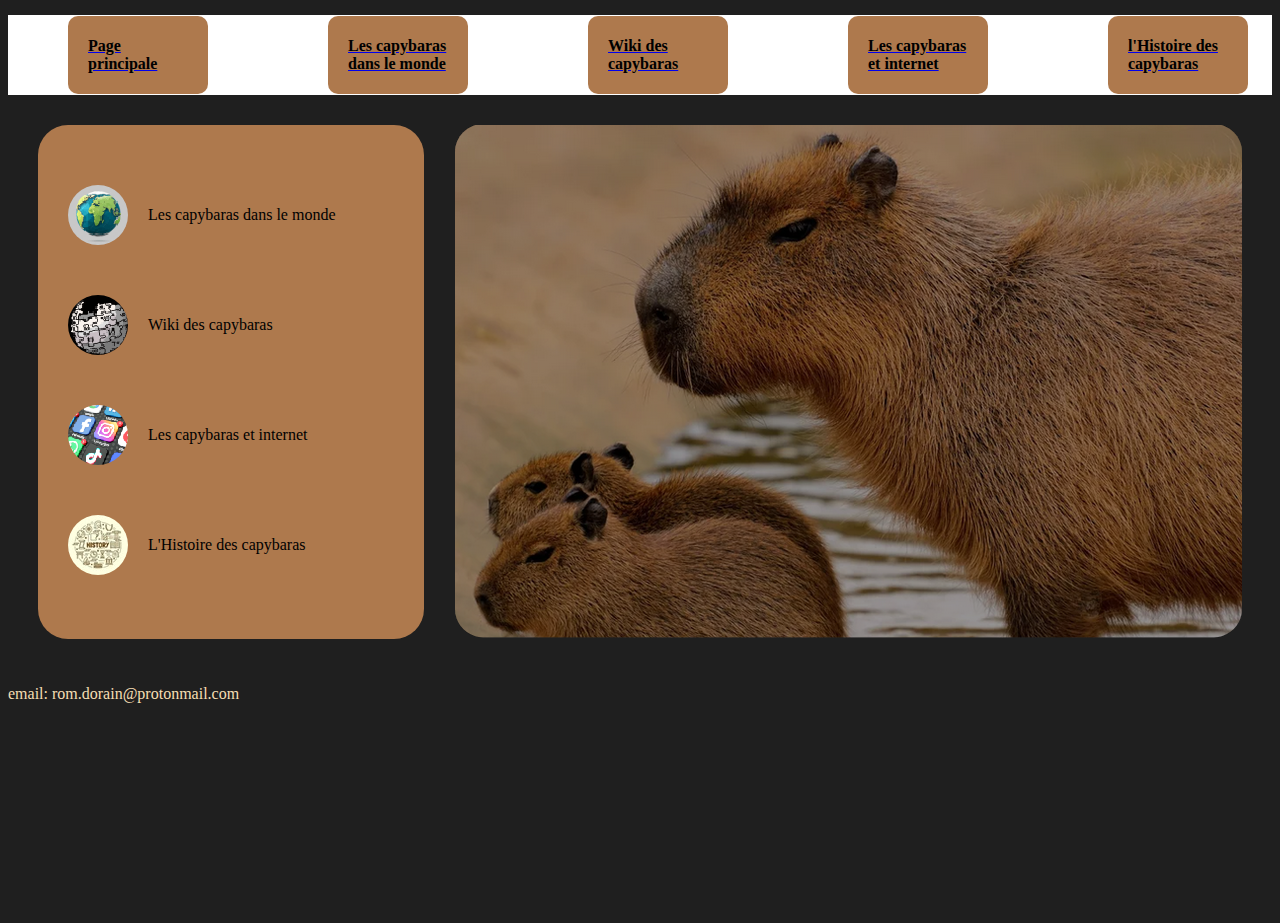
<file: BOB.html>
<!DOCTYPE html>
<html>
<link rel="stylesheet" href="BOB.css">
<head>
    <meta charset="UTF-8">
    <title>Les Capybaras</title>

    
</head>

<body>
    <div class="rectangle">
  <a href="BOB.html">
   <div class="bouton"> <h4 style="color: black;"> Page principale </h4> </div>
  </a>
    <a href="pageCarte.html">
   <div class="bouton"> <h4 style="color: black;"> Les capybaras dans le monde </h4> </div>
  </a>
  <a href="wiki.html">
   <div class="bouton"> <h4 style="color: black;"> Wiki des capybaras </h4> </div>
  </a>
     <a href="Les capybaras et internet.html">
   <div class="bouton"> <h4 style="color: black;">Les capybaras et internet </h4> </div>
  </a>
  </a>
   <a href="L'Histoire des capybaras.html">
   <div class="bouton"> <h4 style="color: black;">l'Histoire des capybaras </h4> </div>
  </a>
  </a>
</div>

<div class="ligne"> 
  <div class="fond"> 
    <div class="menu_ligne">
      <div class="image_cercle">
        <a href="pageCarte.html">
          <img src="Sans titre-32.png" alt="Lien image"/>
        </a>
      </div>
      <div class="contenu_texte">Les capybaras dans le monde</div>
    </div>    
    <div class="menu_ligne">
      <div class="image_cercle">
        <a href="wiki.html">
          <img src="Sans titre-3.png" alt="Lien image"/>
        </a>
      </div>
      <div class="contenu_texte">Wiki des capybaras</div>
    </div> 
<div class="menu_ligne">
  <div class="image_cercle">
    <a href="Les capybaras et internet.html">
      <img src="Sans titre-31.png" alt="Lien image">
    </a>
  </div>
  <div class="contenu_texte">Les capybaras et internet</div>
</div>

<div class="menu_ligne">
  <div class="image_cercle">
    <a href="wiki.html">
      <img src="histoire.png" alt="Lien image">
    </a>
  </div>
  <div class="contenu_texte">L'Histoire des capybaras</div>
</div>

</div>
  <img src="Imagefond.png" alt="Fond" />
</div>
<p style="margin-left: 0%;"> email: rom.dorain@protonmail.com</p>

</body>
</html>
</file>
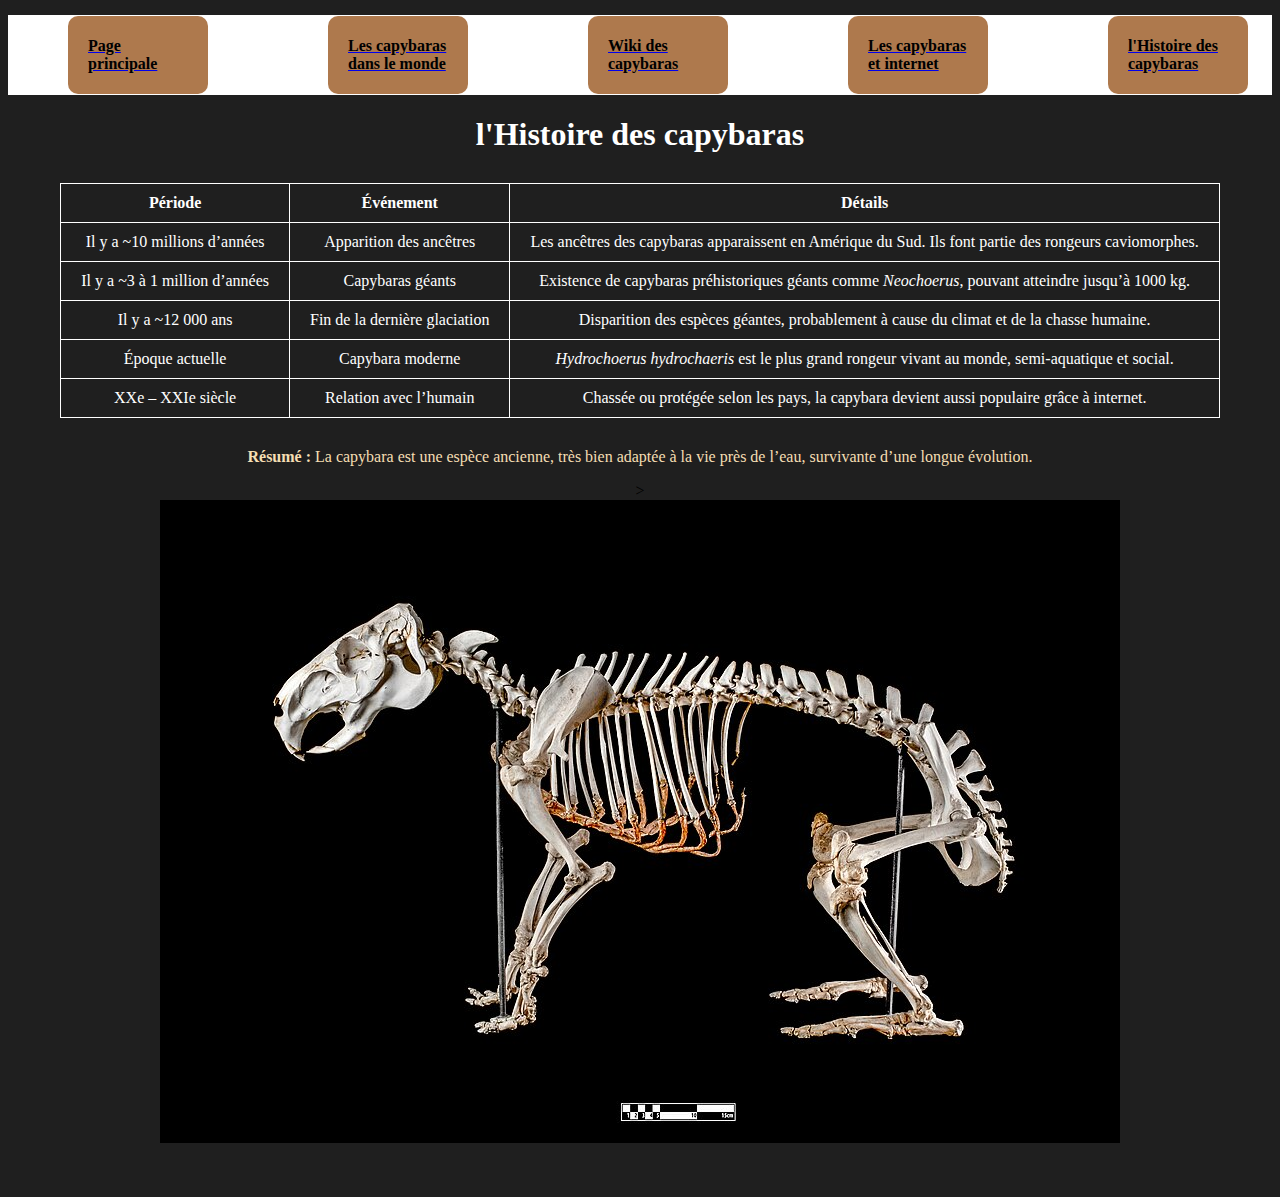
<file: l'Histoire des capybaras.html>
<!DOCTYPE html>
<html>
<link rel="stylesheet" href="BOB.css">
<head>
    <meta charset="UTF-8">
    <title>l'Histoire des capybaras</title>
</head>
<body>
    <div class="rectangle">
  <a href="BOB.html">
   <div class="bouton"> <h4 style="color: black;"> Page principale </h4> </div>
  </a>
    <a href="pageCarte.html">
   <div class="bouton"> <h4 style="color: black;"> Les capybaras dans le monde </h4> </div>
  </a>
  <a href="wiki.html">
   <div class="bouton"> <h4 style="color: black;"> Wiki des capybaras </h4> </div>
  </a>
     <a href="Les capybaras et internet.html">
   <div class="bouton"> <h4 style="color: black;">Les capybaras et internet </h4> </div>
  </a>
  </a>
   <a href="L'Histoire des capybaras.html">
   <div class="bouton"> <h4 style="color: black;">l'Histoire des capybaras </h4> </div>
  </a>
  </a>
</div>
  <article>
    <center>
<h1 style="color: white;"> l'Histoire des capybaras</h1>

<table class="tableau">
  <thead>
    <tr>
      <th>Période</th>
      <th>Événement</th>
      <th>Détails</th>
    </tr>
  </thead>
  <tbody>
    <tr>
      <td>Il y a ~10 millions d’années</td>
      <td>Apparition des ancêtres</td>
      <td>Les ancêtres des capybaras apparaissent en Amérique du Sud. Ils font partie des rongeurs caviomorphes.</td>
    </tr>
    <tr>
      <td>Il y a ~3 à 1 million d’années</td>
      <td>Capybaras géants</td>
      <td>Existence de capybaras préhistoriques géants comme <i>Neochoerus</i>, pouvant atteindre jusqu’à 1000 kg.</td>
    </tr>
    <tr>
      <td>Il y a ~12 000 ans</td>
      <td>Fin de la dernière glaciation</td>
      <td>Disparition des espèces géantes, probablement à cause du climat et de la chasse humaine.</td>
    </tr>
    <tr>
      <td>Époque actuelle</td>
      <td>Capybara moderne</td>
      <td><i>Hydrochoerus hydrochaeris</i> est le plus grand rongeur vivant au monde, semi-aquatique et social.</td>
    </tr>
    <tr>
      <td>XXe – XXIe siècle</td>
      <td>Relation avec l’humain</td>
      <td>Chassée ou protégée selon les pays, la capybara devient aussi populaire grâce à internet.</td>
    </tr>
  </tbody>
</table>

<p><strong>Résumé :</strong> La capybara est une espèce ancienne, très bien adaptée à la vie près de l’eau, survivante d’une longue évolution.</p>
><center><img src="Capybara_skeleton.png"  alt="Capybara_skeleton"</center>
</file>
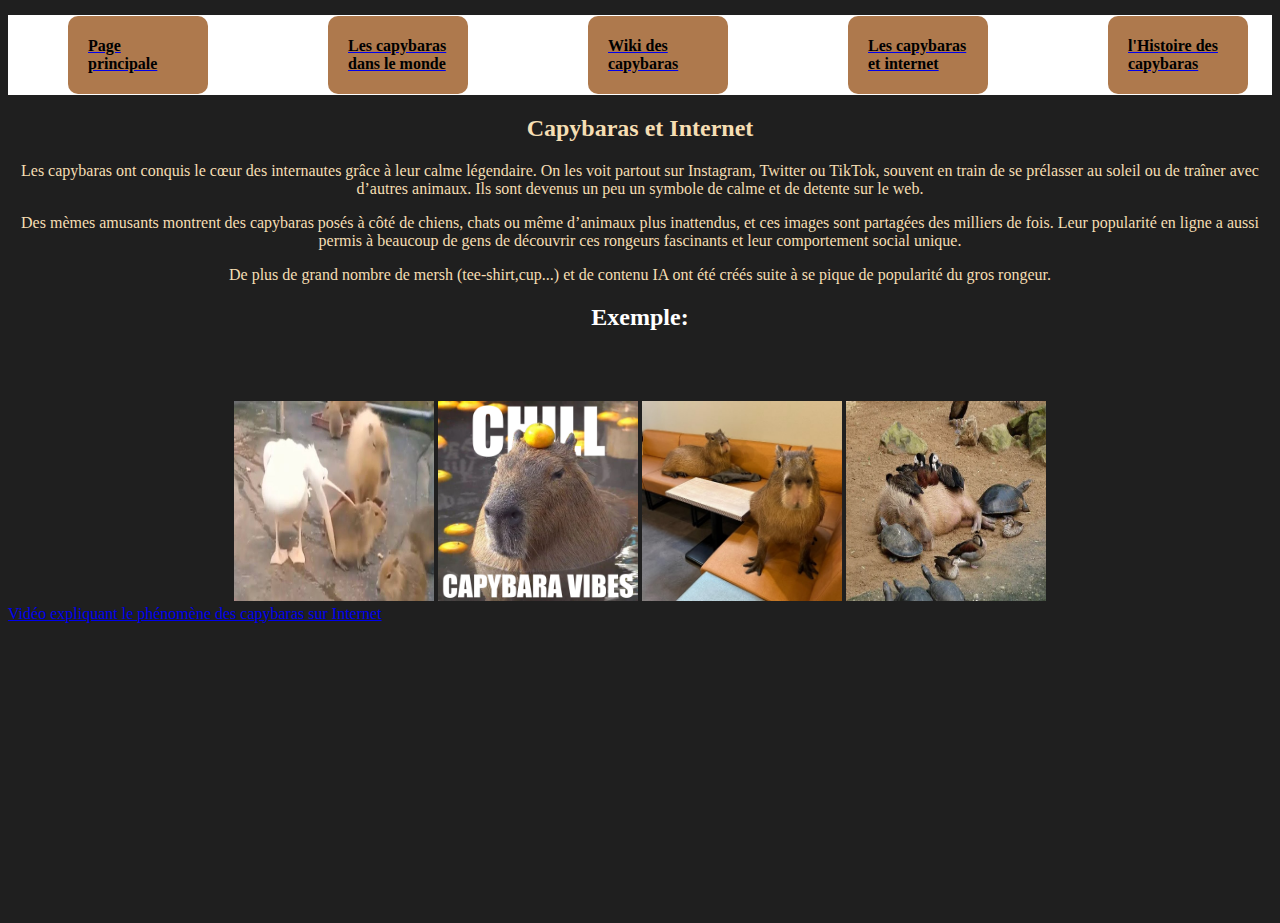
<file: Les capybaras et internet.html>
<!DOCTYPE html>
<html>
<link rel="stylesheet" href="BOB.css">
<head>
    <meta charset="UTF-8">
    <title>Les Capybaras et internet</title>
</head>
<body>
    <div class="rectangle">
  <a href="BOB.html">
   <div class="bouton"> <h4 style="color: black;"> Page principale </h4> </div>
  </a>
    <a href="pageCarte.html">
   <div class="bouton"> <h4 style="color: black;"> Les capybaras dans le monde </h4> </div>
  </a>
  <a href="wiki.html">
   <div class="bouton"> <h4 style="color: black;"> Wiki des capybaras </h4> </div>
  </a>
     <a href="Les capybaras et internet.html">
   <div class="bouton"> <h4 style="color: black;">Les capybaras et internet </h4> </div>
  </a>
  </a>
   <a href="L'Histoire des capybaras.html">
   <div class="bouton"> <h4 style="color: black;">l'Histoire des capybaras </h4> </div>
  </a>
  </a>
</div>
  <article>
    <center>
    <h2 style="color: wheat;">Capybaras et Internet</h2>
<p>
Les capybaras ont conquis le cœur des internautes grâce à leur calme légendaire. 
On les voit partout sur Instagram, Twitter ou TikTok, souvent en train de se prélasser au soleil 
ou de traîner avec d’autres animaux. 
Ils sont devenus un peu un symbole de calme et de detente sur le web.
</p>

<p>
Des mèmes amusants montrent des capybaras posés à côté de chiens, chats ou même d’animaux plus inattendus, 
et ces images sont partagées des milliers de fois. 
Leur popularité en ligne a aussi permis à beaucoup de gens de découvrir ces rongeurs fascinants et leur comportement social unique.
</p>
<p>
De plus de grand nombre de mersh (tee-shirt,cup...) et de contenu IA ont été créés suite à se pique de popularité du gros rongeur.
</p>

<h2 style="color: white;"> Exemple:</h2>

<img src="capymeme2.png" class="capymeme">
<img src="capymeme1.png" class="capymeme">
<img src="capymeme3.png" class="capymeme">
<img src="capymeme4.png" class="capymeme">
</center>
 <a class="lien" href="https://www.youtube.com/watch?v=KWQPXn7yBXQ"> Vidéo expliquant le phénomène des capybaras sur Internet </a> 

</article>

</body>
</file>
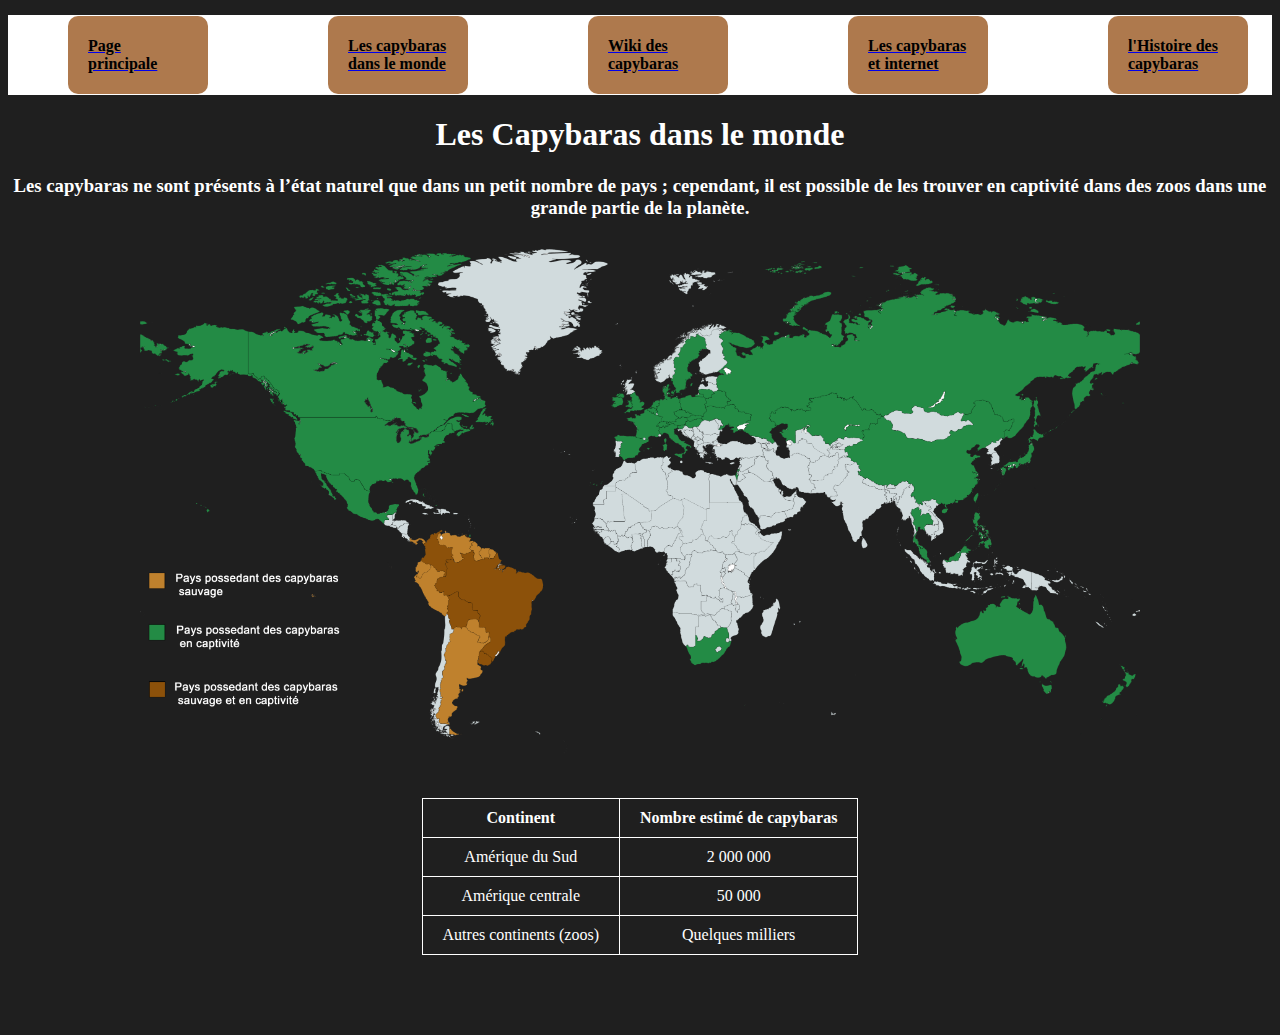
<file: pageCarte.html>
<!DOCTYPE html>
<html>
<link rel="stylesheet" href="BOB.css">
<head>
    <meta charset="UTF-8">
    <title>Les Capybaras dans le monde</title>
</head>
<body>
    <div class="rectangle">
  <a href="BOB.html">
   <div class="bouton"> <h4 style="color: black;"> Page principale </h4> </div>
  </a>
    <a href="pageCarte.html">
   <div class="bouton"> <h4 style="color: black;"> Les capybaras dans le monde </h4> </div>
  </a>
  <a href="wiki.html">
   <div class="bouton"> <h4 style="color: black;"> Wiki des capybaras </h4> </div>
  </a>
     <a href="Les capybaras et internet.html">
   <div class="bouton"> <h4 style="color: black;">Les capybaras et internet </h4> </div>
  </a>
  </a>
   <a href="L'Histoire des capybaras.html">
   <div class="bouton"> <h4 style="color: black;">l'Histoire des capybaras </h4> </div>
  </a>
  </a>
</div>
  <article>
<center> 
  
<h1 style="color: white;"> Les Capybaras dans le monde </h1>

<h3 style="color: white;">
Les capybaras ne sont présents à l’état naturel que dans un petit nombre de pays ; cependant, il est possible de les trouver en captivité dans des zoos dans une grande partie de la planète.
</h3>

<img src="carte.png" class="carte"> </center>



<table class="tableau">
  <tr>
    <th>Continent</th>
    <th>Nombre estimé de capybaras</th>
  </tr>
  <tr>
    <td>Amérique du Sud</td>
    <td>2 000 000</td>
  </tr>
  <tr>
    <td>Amérique centrale</td>
    <td>50 000</td>
  </tr>
  <tr>
    <td>Autres continents (zoos)</td>
    <td>Quelques milliers</td>
  </tr>
</table>
</article>

</body>
</file>
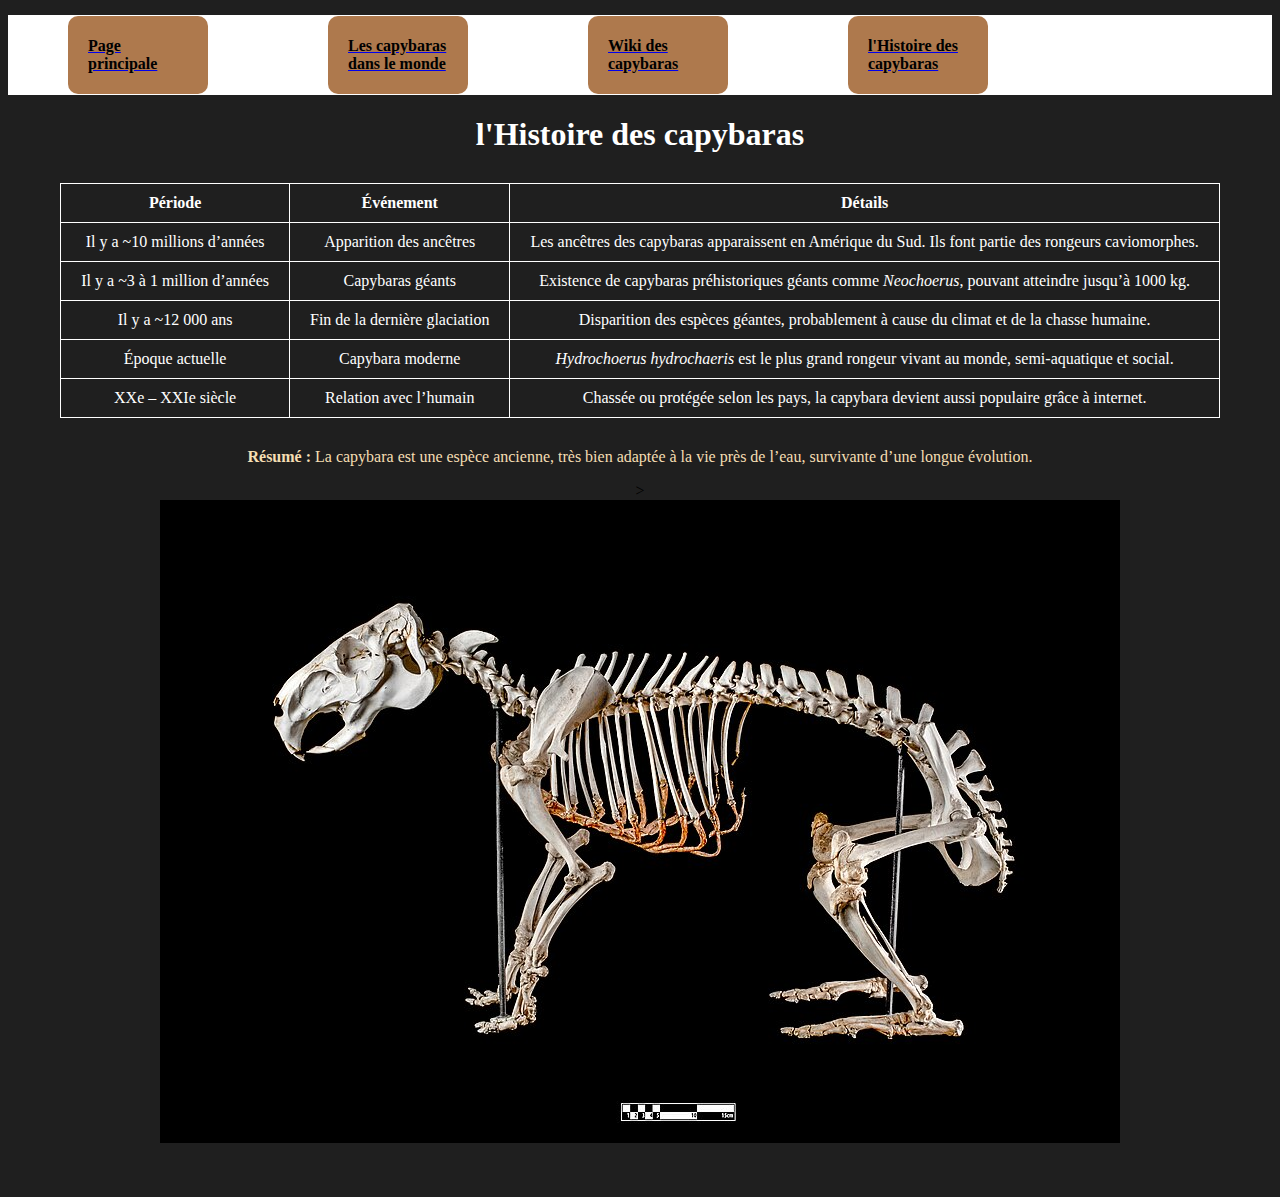
<file: test.html>
<!DOCTYPE html>
<html>
<link rel="stylesheet" href="BOB.css">
<head>
    <meta charset="UTF-8">
    <title>l'Histoire des capybaras</title>
</head>
<body>
    <div class="rectangle">
  <a href="BOB.html">
   <div class="bouton"> <h4 style="color: black;"> Page principale </h4> </div>
  </a>
    <a href="pageCarte.html">
   <div class="bouton"> <h4 style="color: black;"> Les capybaras dans le monde </h4> </div>
  </a>
  <a href="wiki.html">
   <div class="bouton"> <h4 style="color: black;"> Wiki des capybaras </h4> </div>
  </a>
     <a href="Les capybaras et internet.html">
   <div class="bouton"> <h4 style="color: black;">l'Histoire des capybaras </h4> </div>
  </a>
</div>
  <article>
    <center>
<h1 style="color: white;"> l'Histoire des capybaras</h1>

<table class="tableau">
  <thead>
    <tr>
      <th>Période</th>
      <th>Événement</th>
      <th>Détails</th>
    </tr>
  </thead>
  <tbody>
    <tr>
      <td>Il y a ~10 millions d’années</td>
      <td>Apparition des ancêtres</td>
      <td>Les ancêtres des capybaras apparaissent en Amérique du Sud. Ils font partie des rongeurs caviomorphes.</td>
    </tr>
    <tr>
      <td>Il y a ~3 à 1 million d’années</td>
      <td>Capybaras géants</td>
      <td>Existence de capybaras préhistoriques géants comme <i>Neochoerus</i>, pouvant atteindre jusqu’à 1000 kg.</td>
    </tr>
    <tr>
      <td>Il y a ~12 000 ans</td>
      <td>Fin de la dernière glaciation</td>
      <td>Disparition des espèces géantes, probablement à cause du climat et de la chasse humaine.</td>
    </tr>
    <tr>
      <td>Époque actuelle</td>
      <td>Capybara moderne</td>
      <td><i>Hydrochoerus hydrochaeris</i> est le plus grand rongeur vivant au monde, semi-aquatique et social.</td>
    </tr>
    <tr>
      <td>XXe – XXIe siècle</td>
      <td>Relation avec l’humain</td>
      <td>Chassée ou protégée selon les pays, la capybara devient aussi populaire grâce à internet.</td>
    </tr>
  </tbody>
</table>

<p><strong>Résumé :</strong> La capybara est une espèce ancienne, très bien adaptée à la vie près de l’eau, survivante d’une longue évolution.</p>
><center><img src="Capybara_skeleton.png"  alt="Capybara_skeleton"</center>
</file>
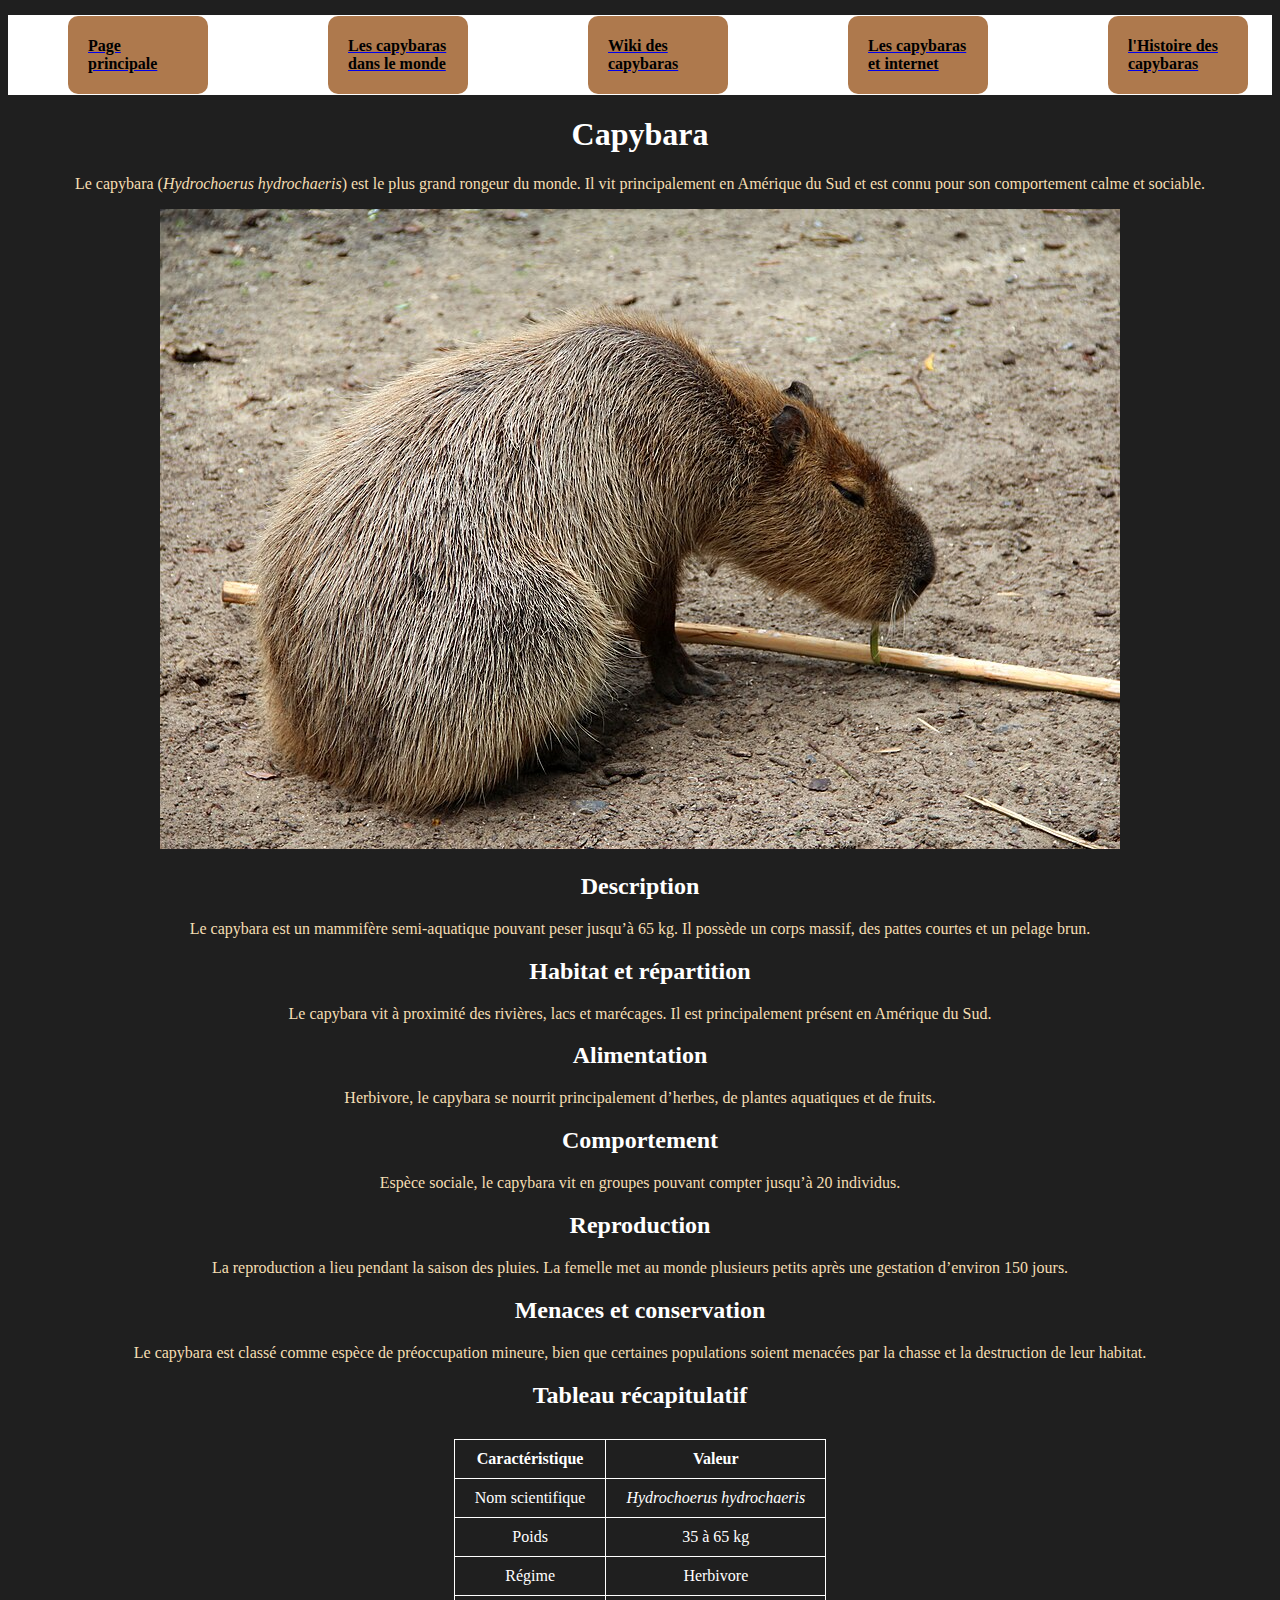
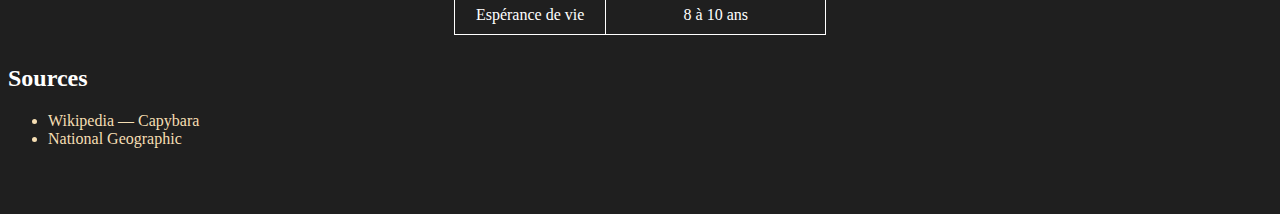
<file: wiki.html>
<!DOCTYPE html>
<html lang="fr">
    <link rel="stylesheet" href="BOB.css">
<head>
  <meta charset="UTF-8">
  <title>Capybara — Wikipédia</title>

</head>

<body>
    <div class="rectangle">
  <a href="BOB.html">
   <div class="bouton"> <h4 style="color: black;"> Page principale </h4> </div>
  </a>
    <a href="pageCarte.html">
   <div class="bouton"> <h4 style="color: black;"> Les capybaras dans le monde </h4> </div>
  </a>
  <a href="wiki.html">
   <div class="bouton"> <h4 style="color: black;"> Wiki des capybaras </h4> </div>
  </a>
     <a href="Les capybaras et internet.html">
   <div class="bouton"> <h4 style="color: black;">Les capybaras et internet </h4> </div>
  </a>
  </a>
   <a href="L'Histoire des capybaras.html">
   <div class="bouton"> <h4 style="color: black;">l'Histoire des capybaras </h4> </div>
  </a>
  </a>
</div>


<article>
<center>
  <h1 style="color: white;">Capybara</h1>

  <p>
    Le capybara (<i>Hydrochoerus hydrochaeris</i>) est le plus grand rongeur du monde.
    Il vit principalement en Amérique du Sud et est connu pour son comportement calme
    et sociable.
  </p>
 <img src="wiki image.JPG" alt="wiki image capi"/>
  <h2 style="color: white;">Description </h2>
  <p>
    Le capybara est un mammifère semi-aquatique pouvant peser jusqu’à 65 kg.
    Il possède un corps massif, des pattes courtes et un pelage brun.
  </p>

  <h2 style="color: white;">Habitat et répartition</h2>
  <p>
    Le capybara vit à proximité des rivières, lacs et marécages.
    Il est principalement présent en Amérique du Sud.
  </p>

  <h2 style="color: white;">Alimentation</h2>
  <p>
    Herbivore, le capybara se nourrit principalement d’herbes, de plantes aquatiques
    et de fruits.
  </p>

  <h2 style="color: white;">Comportement</h2>
  <p>
    Espèce sociale, le capybara vit en groupes pouvant compter jusqu’à 20 individus.
  </p>

  <h2 style="color: white;">Reproduction</h2>
  <p>
    La reproduction a lieu pendant la saison des pluies.
    La femelle met au monde plusieurs petits après une gestation d’environ 150 jours.
  </p>

  <h2 style="color: white;">Menaces et conservation</h2>
  <p>
    Le capybara est classé comme espèce de préoccupation mineure, bien que certaines
    populations soient menacées par la chasse et la destruction de leur habitat.
  </p>

  <h2 style="color: white;">Tableau récapitulatif</h2>
  <table class="tableau">
    <tr>
      <th>Caractéristique</th>
      <th>Valeur</th>
    </tr>
    <tr>
      <td>Nom scientifique</td>
      <td><i>Hydrochoerus hydrochaeris</i></td>
    </tr>
    <tr>
      <td>Poids</td>
      <td>35 à 65 kg</td>
    </tr>
    <tr>
      <td>Régime</td>
      <td>Herbivore</td>
    </tr>
    <tr>
      <td>Espérance de vie</td>
      <td>8 à 10 ans</td>
    </tr>
  </table>

</center>

  <h2 style="color: white;">Sources</h2>
  <ul>
    <li style="color: wheat;"> Wikipedia — Capybara</li>
    <li style="color: wheat;"> National Geographic</li>
  </ul>
</article>
</body>
</html>
</file>
<file: BOB.css>
body {
background-color: rgb(31, 31, 31);
height: 100vh;}
    .rectangle {
    display: flex;       
    align-items: center;
    gap :60px;
    width: 100%;   
    height: 80px;     
    background-color: white;
    margin-top: 15px;
    }

    .ligne {
    display: flex;       
    align-items: center;
    gap: 30px;            
    padding: 30px;
    }

    .fond {
    width: 500px;   
    height: 424px;     
        background-color: rgb(174, 121, 77);
flex-direction: column;
        border-radius: 30px;
        display: flex;       
        align-items: flex-start; 
        align-content: space-around;
        gap: 50px;           
        padding: 60px 30px 30px 30px;

    }

    .image_cercle {
        border-radius: 30px;
        width: 60px;
        height: 60px;
        display :block;
        overflow: hidden;
    }
    
    .menu_ligne{
        display: flex;          
        align-items: center;    
        gap: 20px;  
    }

.tableau {
  border-collapse: collapse;
  margin: 30px auto;
  color: white;
}

.tableau th,
.tableau td {
  border: 1px solid white;
  padding: 10px 20px;
  text-align: center;
}

.carte {
    width: 1000px;
    height: auto;
}
 
.bouton {
  width: 100px;
  background-color: rgb(174, 121, 77);
  border-radius: 10px;
  margin-left: 60px;

  font-size: 16px;
  padding: 0px 20px;

  display: flex;
  align-items: center;
  justify-content: center;
}

p {
 color: wheat;
}
article{
    padding-bottom: 50px;
}
.capymeme{
    width: 200px;   
    height: 200px; 
    padding-top: 50px;
    -ms-flex-align: center;

}
.lien{
    margin-bottom: 0%;
    margin-bottom: 0%;
}
</file>
